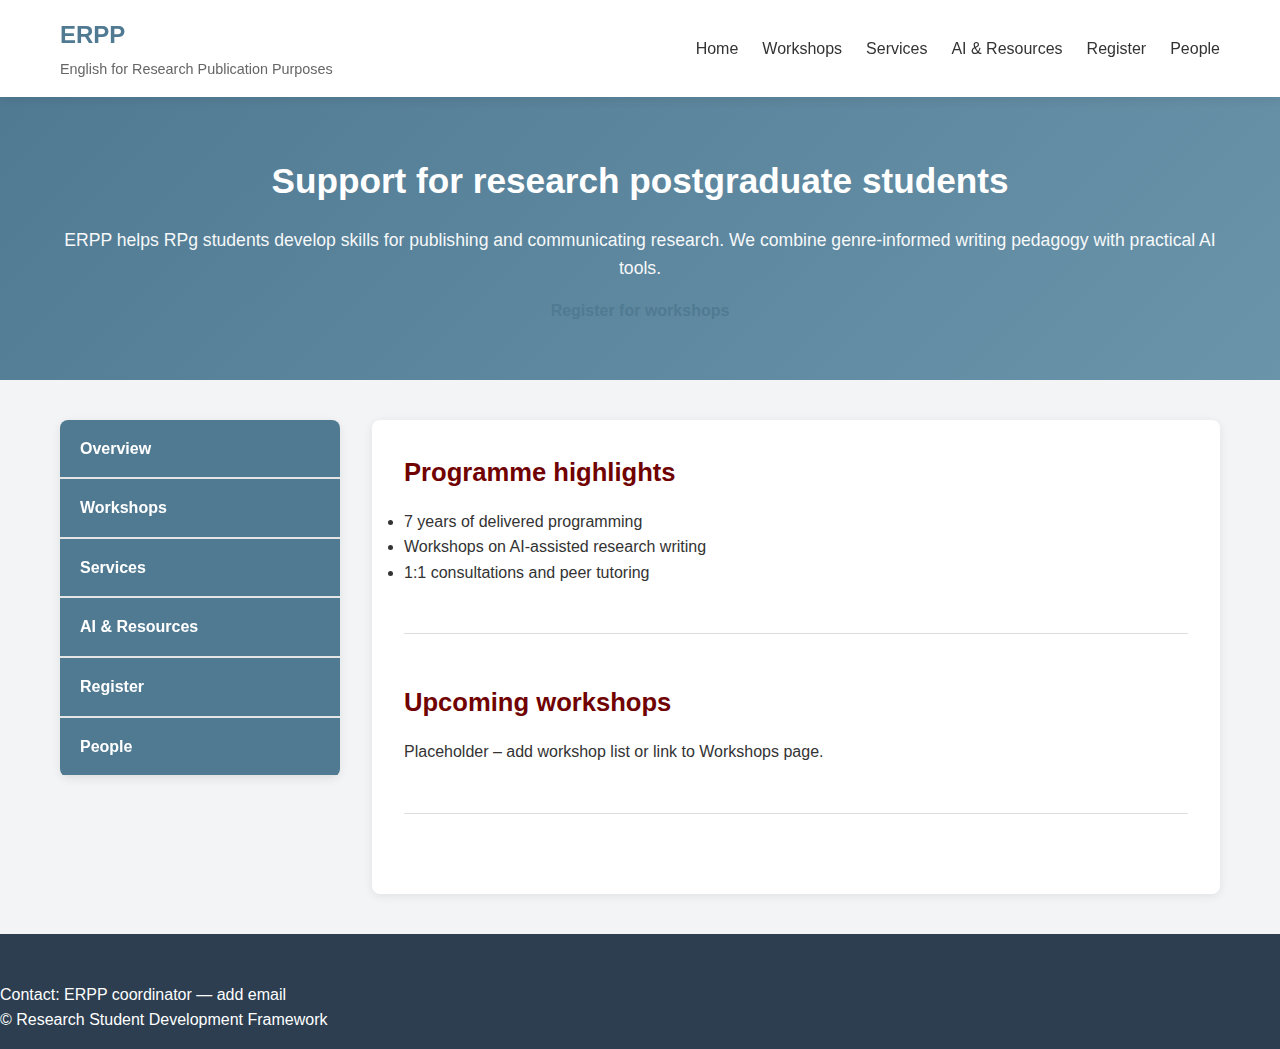
<file: index.html>
<!doctype html>
<html lang="en">
<head>
  <meta charset="utf-8">
  <meta name="viewport" content="width=device-width,initial-scale=1">
  <title>ERPP — Home</title>
  <link rel="stylesheet" href="css/styles.css">
</head>
<body>
  <header class="site-header">
    <div class="container">
      <div class="header-content">
        <div class="logo">
          <h1>ERPP</h1>
          <p class="tagline">English for Research Publication Purposes</p>
        </div>
        <nav class="main-nav">
          <button class="mobile-menu-toggle" aria-label="Toggle menu">
            <span></span>
            <span></span>
            <span></span>
          </button>
          <ul class="nav-menu">
            <li><a href="index.html">Home</a></li>
            <li><a href="workshops.html">Workshops</a></li>
            <li><a href="services.html">Services</a></li>
            <li><a href="ai-resources.html">AI & Resources</a></li>
            <li><a href="registration.html">Register</a></li>
            <li><a href="people.html">People</a></li>
          </ul>
        </nav>
      </div>
    </div>
  </header>

  <main>
    <section class="hero" id="home">
      <div class="container">
        <div class="hero-content">
          <h2 class="hero-title">Support for research postgraduate students</h2>
          <p class="hero-subtitle">ERPP helps RPg students develop skills for publishing and communicating research. We combine genre-informed writing pedagogy with practical AI tools.</p>
          <p style="margin-top:1rem"><a class="btn-link" href="registration.html">Register for workshops</a></p>
        </div>
      </div>
    </section>

    <section class="container" style="margin-top:2rem">
      <div class="content-grid">
        <aside class="sidebar">
          <nav class="side-nav">
            <ul>
              <li><a href="index.html">Overview</a></li>
              <li><a href="workshops.html">Workshops</a></li>
              <li><a href="services.html">Services</a></li>
              <li><a href="ai-resources.html">AI & Resources</a></li>
              <li><a href="registration.html">Register</a></li>
              <li><a href="people.html">People</a></li>
            </ul>
          </nav>
        </aside>

        <section class="main-content">
          <div class="content-section">
            <h3 class="section-title">Programme highlights</h3>
            <ul>
              <li>7 years of delivered programming</li>
              <li>Workshops on AI-assisted research writing</li>
              <li>1:1 consultations and peer tutoring</li>
            </ul>
          </div>

          <div class="content-section">
            <h3 class="section-title">Upcoming workshops</h3>
            <p>Placeholder – add workshop list or link to Workshops page.</p>
          </div>
        </section>
      </div>
    </section>
  </main>

  <footer class="site-footer wrap">
    <p>Contact: ERPP coordinator — add email</p>
    <p>&copy; Research Student Development Framework</p>
  </footer>

  <script src="js/script.js"></script>
</body>
</html>
</file>
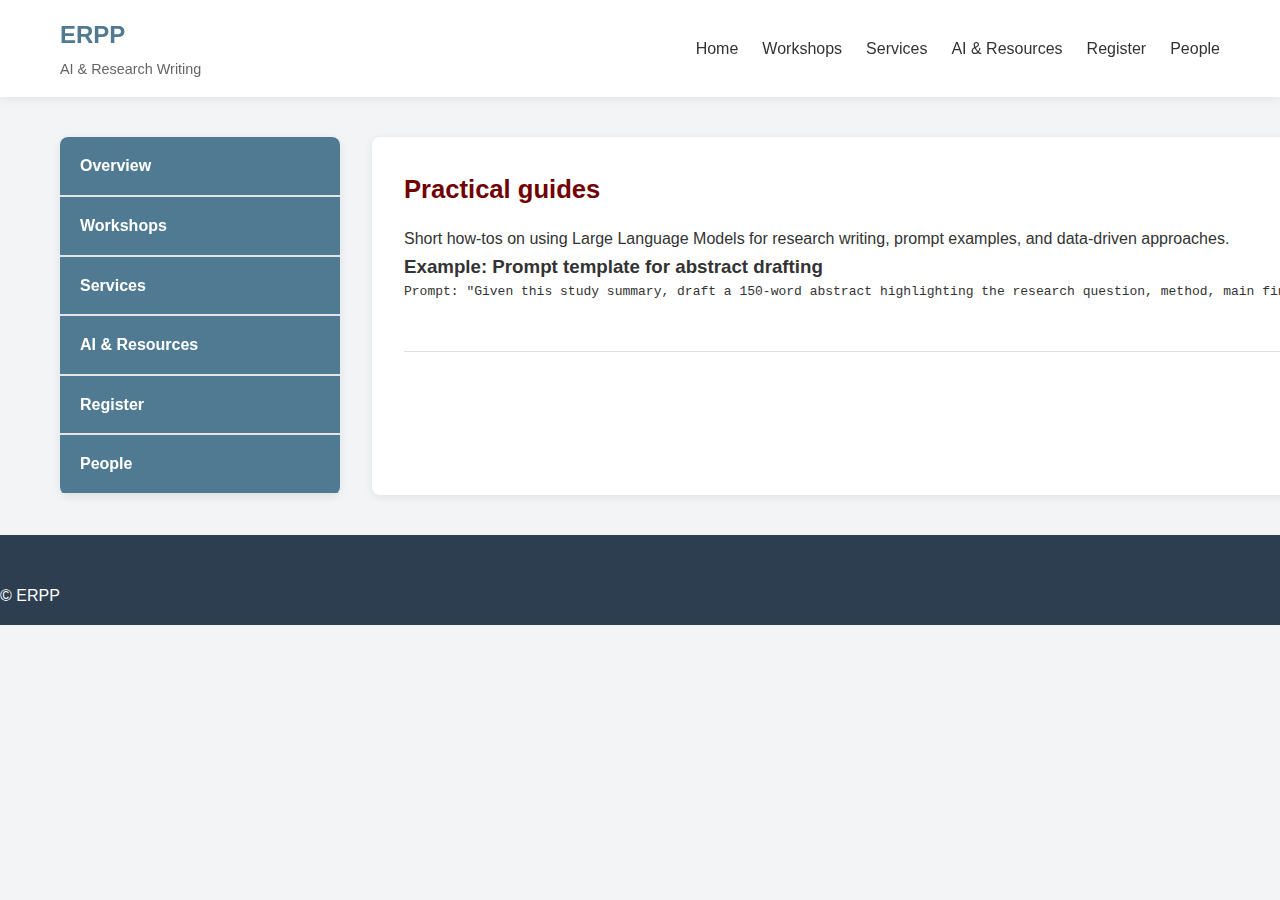
<file: ai-resources.html>
<!doctype html>
<html lang="en">
<head>
  <meta charset="utf-8">
  <meta name="viewport" content="width=device-width,initial-scale=1">
  <title>ERPP — AI & Resources</title>
  <link rel="stylesheet" href="css/styles.css">
</head>
<body>
  <header class="site-header">
    <div class="container">
      <div class="header-content">
        <div class="logo">
          <h1>ERPP</h1>
          <p class="tagline">AI & Research Writing</p>
        </div>
        <nav class="main-nav">
          <button class="mobile-menu-toggle" aria-label="Toggle menu">
            <span></span>
            <span></span>
            <span></span>
          </button>
          <ul class="nav-menu">
            <li><a href="index.html">Home</a></li>
            <li><a href="workshops.html">Workshops</a></li>
            <li><a href="services.html">Services</a></li>
            <li><a href="ai-resources.html">AI & Resources</a></li>
            <li><a href="registration.html">Register</a></li>
            <li><a href="people.html">People</a></li>
          </ul>
        </nav>
      </div>
    </div>
  </header>

  <main>
    <div class="container">
      <div class="content-grid">
        <aside class="sidebar">
          <nav class="side-nav">
            <ul>
              <li><a href="index.html">Overview</a></li>
              <li><a href="workshops.html">Workshops</a></li>
              <li><a href="services.html">Services</a></li>
              <li><a href="ai-resources.html">AI & Resources</a></li>
              <li><a href="registration.html">Register</a></li>
              <li><a href="people.html">People</a></li>
            </ul>
          </nav>
        </aside>

        <section class="main-content">
          <div class="content-section">
            <h2 class="section-title">Practical guides</h2>
            <p>Short how-tos on using Large Language Models for research writing, prompt examples, and data-driven approaches.</p>
            <section>
              <h3>Example: Prompt template for abstract drafting</h3>
              <pre><code>Prompt: "Given this study summary, draft a 150-word abstract highlighting the research question, method, main finding, and contribution..."</code></pre>
            </section>
          </div>
        </section>
      </div>
    </div>
  </main>

  <footer class="site-footer wrap">
    <p>&copy; ERPP</p>
  </footer>
  <script src="js/script.js"></script>
</body>
</html>
</file>
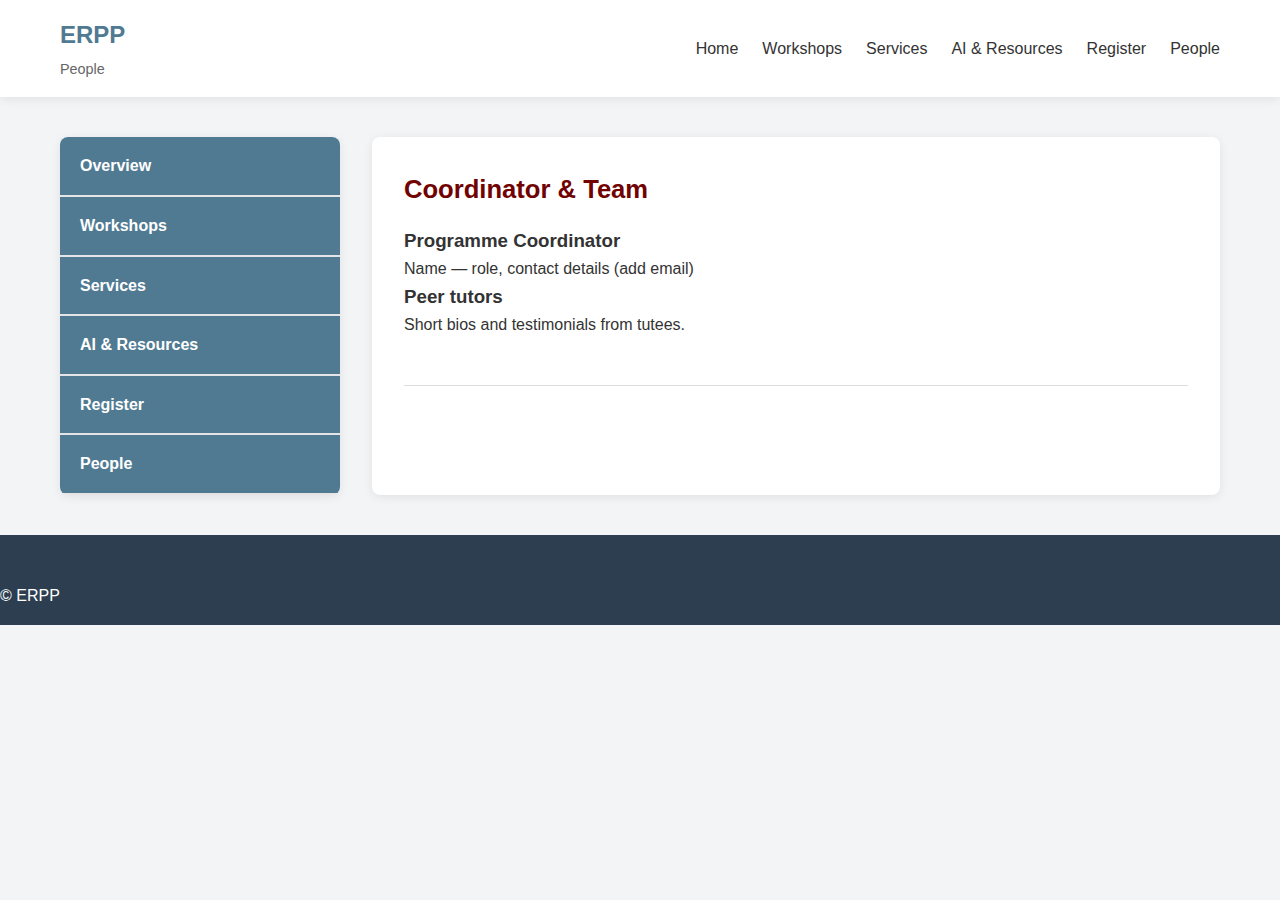
<file: people.html>
<!doctype html>
<html lang="en">
<head>
  <meta charset="utf-8">
  <meta name="viewport" content="width=device-width,initial-scale=1">
  <title>ERPP — People</title>
  <link rel="stylesheet" href="css/styles.css">
</head>
<body>
  <header class="site-header">
    <div class="container">
      <div class="header-content">
        <div class="logo">
          <h1>ERPP</h1>
          <p class="tagline">People</p>
        </div>
        <nav class="main-nav">
          <button class="mobile-menu-toggle" aria-label="Toggle menu">
            <span></span>
            <span></span>
            <span></span>
          </button>
          <ul class="nav-menu">
            <li><a href="index.html">Home</a></li>
            <li><a href="workshops.html">Workshops</a></li>
            <li><a href="services.html">Services</a></li>
            <li><a href="ai-resources.html">AI & Resources</a></li>
            <li><a href="registration.html">Register</a></li>
            <li><a href="people.html">People</a></li>
          </ul>
        </nav>
      </div>
    </div>
  </header>

  <main>
    <div class="container">
      <div class="content-grid">
        <aside class="sidebar">
          <nav class="side-nav">
            <ul>
              <li><a href="index.html">Overview</a></li>
              <li><a href="workshops.html">Workshops</a></li>
              <li><a href="services.html">Services</a></li>
              <li><a href="ai-resources.html">AI & Resources</a></li>
              <li><a href="registration.html">Register</a></li>
              <li><a href="people.html">People</a></li>
            </ul>
          </nav>
        </aside>

        <section class="main-content">
          <div class="content-section">
            <h2 class="section-title">Coordinator & Team</h2>
            <section>
              <h3>Programme Coordinator</h3>
              <p>Name — role, contact details (add email)</p>
            </section>

            <section>
              <h3>Peer tutors</h3>
              <p>Short bios and testimonials from tutees.</p>
            </section>
          </div>
        </section>
      </div>
    </div>
  </main>

  <footer class="site-footer wrap">
    <p>&copy; ERPP</p>
  </footer>
  <script src="js/script.js"></script>
</body>
</html>
</file>
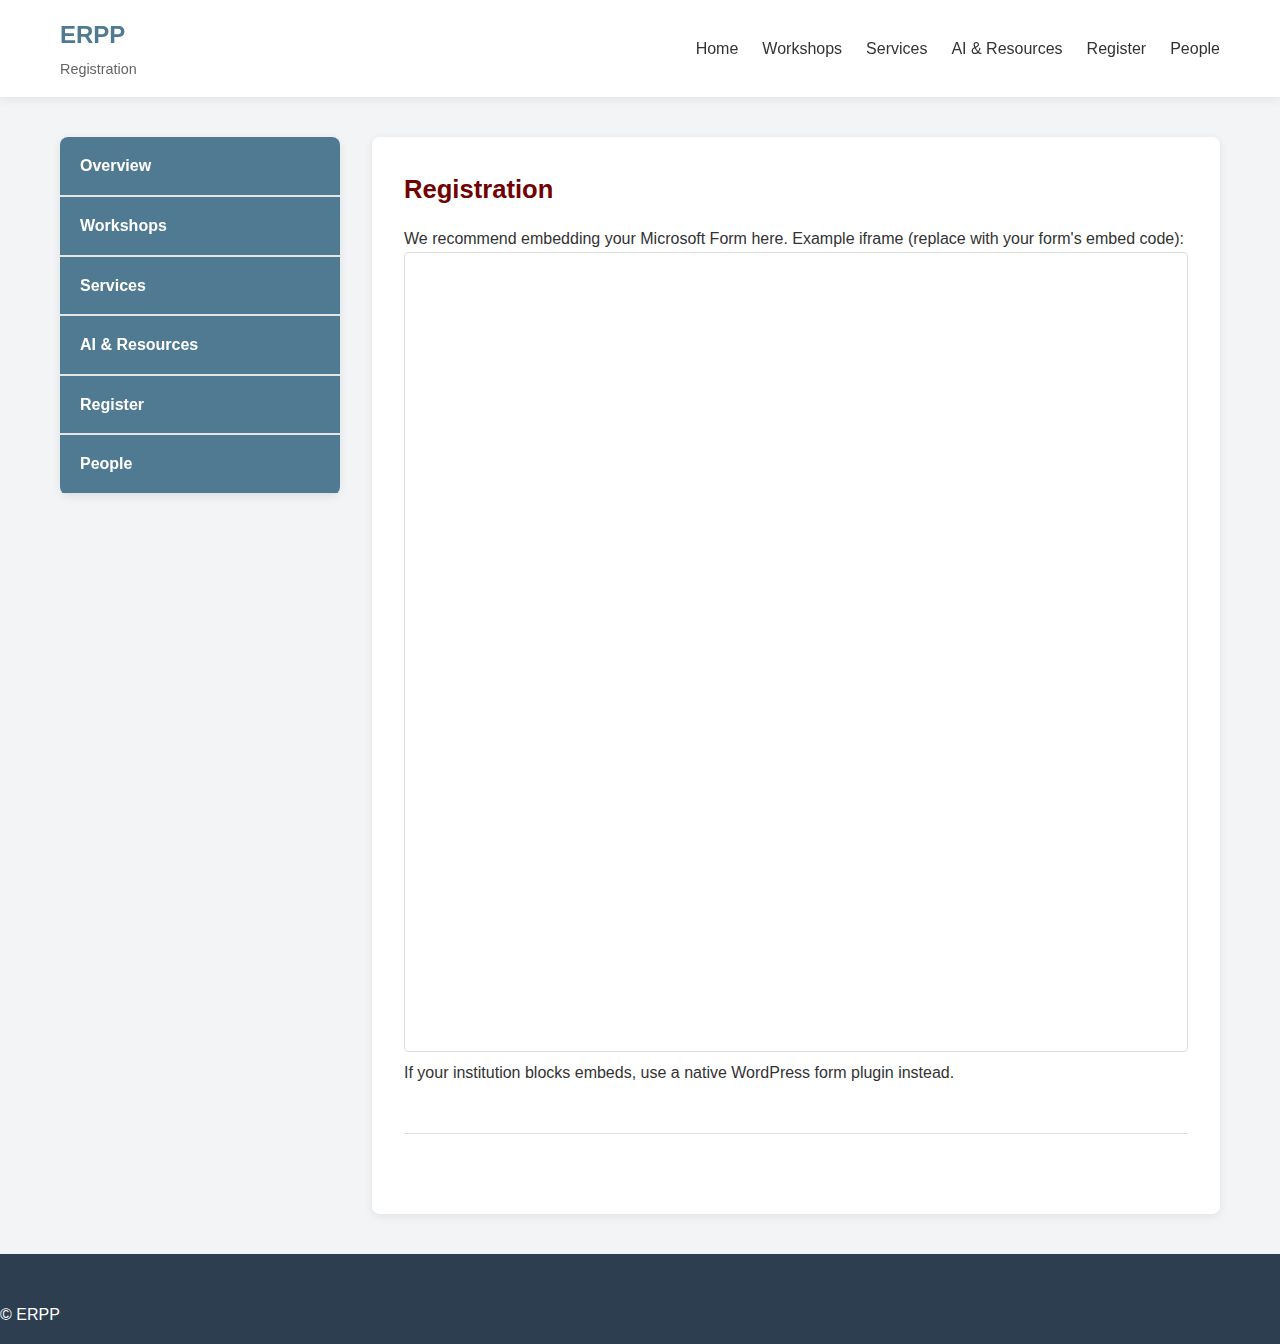
<file: registration.html>
<!doctype html>
<html lang="en">
<head>
  <meta charset="utf-8">
  <meta name="viewport" content="width=device-width,initial-scale=1">
  <title>ERPP — Registration</title>
  <link rel="stylesheet" href="css/styles.css">
</head>
<body>
  <header class="site-header">
    <div class="container">
      <div class="header-content">
        <div class="logo">
          <h1>ERPP</h1>
          <p class="tagline">Registration</p>
        </div>
        <nav class="main-nav">
          <button class="mobile-menu-toggle" aria-label="Toggle menu">
            <span></span>
            <span></span>
            <span></span>
          </button>
          <ul class="nav-menu">
            <li><a href="index.html">Home</a></li>
            <li><a href="workshops.html">Workshops</a></li>
            <li><a href="services.html">Services</a></li>
            <li><a href="ai-resources.html">AI & Resources</a></li>
            <li><a href="registration.html">Register</a></li>
            <li><a href="people.html">People</a></li>
          </ul>
        </nav>
      </div>
    </div>
  </header>

  <main>
    <div class="container">
      <div class="content-grid">
        <aside class="sidebar">
          <nav class="side-nav">
            <ul>
              <li><a href="index.html">Overview</a></li>
              <li><a href="workshops.html">Workshops</a></li>
              <li><a href="services.html">Services</a></li>
              <li><a href="ai-resources.html">AI & Resources</a></li>
              <li><a href="registration.html">Register</a></li>
              <li><a href="people.html">People</a></li>
            </ul>
          </nav>
        </aside>

        <section class="main-content">
          <div class="content-section">
            <h2 class="section-title">Registration</h2>
            <p>We recommend embedding your Microsoft Form here. Example iframe (replace with your form's embed code):</p>

            <div class="form-embed">
              <!-- Replace the src with your Microsoft Forms embed URL -->
              <iframe src="https://forms.office.com/Pages/ResponsePage.aspx?id=IKmc7T5UBUOaZNYjlxbvu9wqq_BmZ7NEi6jig-YKo1FUQTVHWjZWQ0kxVUdPSDhVUDA1WEsyVzEyRy4u&embed=true" width="100%" height="800" frameborder="0" marginheight="0" marginwidth="0">Loading…</iframe>
            </div>

            <p>If your institution blocks embeds, use a native WordPress form plugin instead.</p>
          </div>
        </section>
      </div>
    </div>
  </main>

  <footer class="site-footer wrap">
    <p>&copy; ERPP</p>
  </footer>
  <script src="js/script.js"></script>
</body>
</html>
</file>
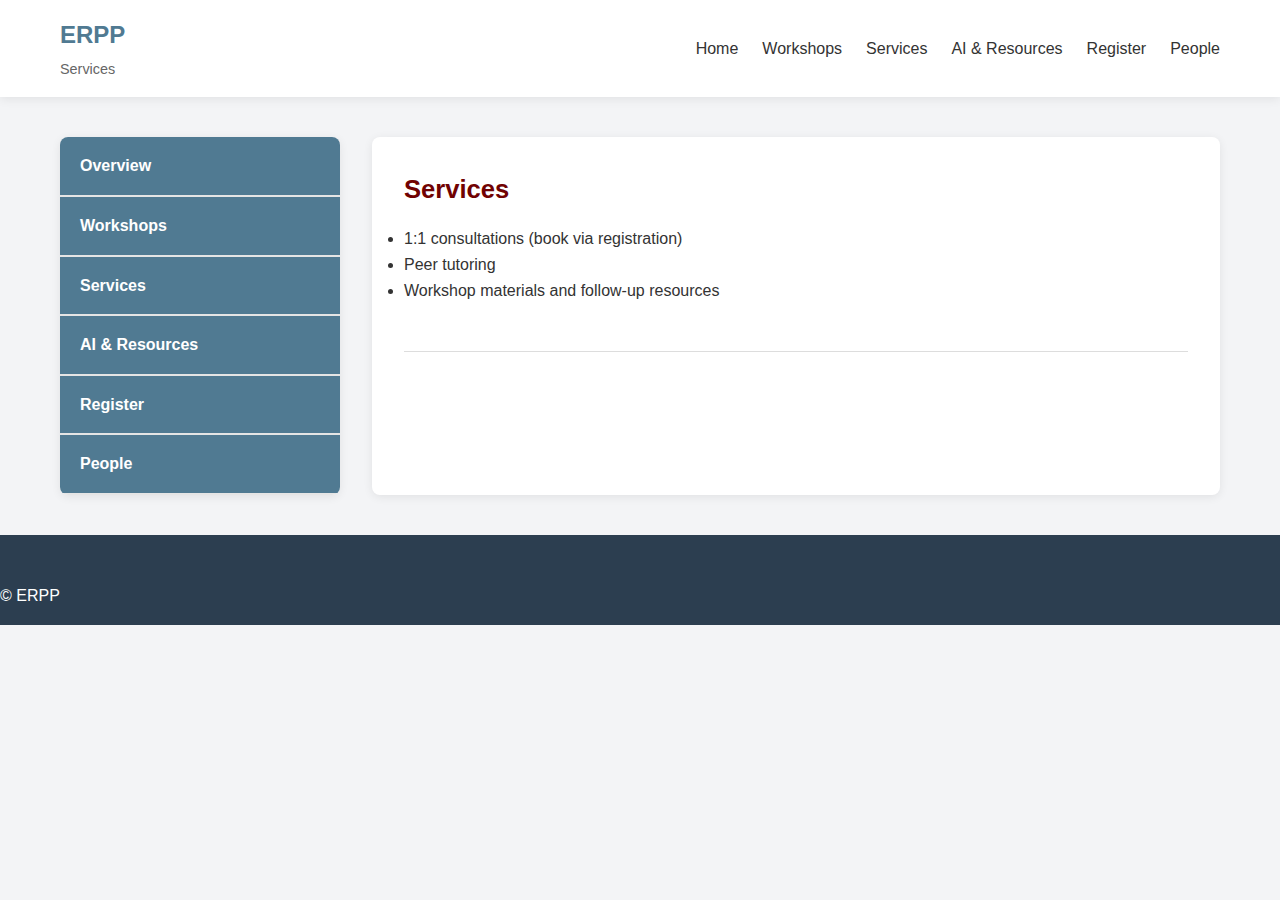
<file: services.html>
<!doctype html>
<html lang="en">
<head>
  <meta charset="utf-8">
  <meta name="viewport" content="width=device-width,initial-scale=1">
  <title>ERPP — Services</title>
  <link rel="stylesheet" href="css/styles.css">
</head>
<body>
  <header class="site-header">
    <div class="container">
      <div class="header-content">
        <div class="logo">
          <h1>ERPP</h1>
          <p class="tagline">Services</p>
        </div>
        <nav class="main-nav">
          <button class="mobile-menu-toggle" aria-label="Toggle menu">
            <span></span>
            <span></span>
            <span></span>
          </button>
          <ul class="nav-menu">
            <li><a href="index.html">Home</a></li>
            <li><a href="workshops.html">Workshops</a></li>
            <li><a href="services.html">Services</a></li>
            <li><a href="ai-resources.html">AI & Resources</a></li>
            <li><a href="registration.html">Register</a></li>
            <li><a href="people.html">People</a></li>
          </ul>
        </nav>
      </div>
    </div>
  </header>

  <main>
    <div class="container">
      <div class="content-grid">
        <aside class="sidebar">
          <nav class="side-nav">
            <ul>
              <li><a href="index.html">Overview</a></li>
              <li><a href="workshops.html">Workshops</a></li>
              <li><a href="services.html">Services</a></li>
              <li><a href="ai-resources.html">AI & Resources</a></li>
              <li><a href="registration.html">Register</a></li>
              <li><a href="people.html">People</a></li>
            </ul>
          </nav>
        </aside>

        <section class="main-content">
          <div class="content-section">
            <h2 class="section-title">Services</h2>
            <ul>
              <li>1:1 consultations (book via registration)</li>
              <li>Peer tutoring</li>
              <li>Workshop materials and follow-up resources</li>
            </ul>
          </div>
        </section>
      </div>
    </div>
  </main>

  <footer class="site-footer wrap">
    <p>&copy; ERPP</p>
  </footer>
  <script src="js/script.js"></script>
</body>
</html>
</file>
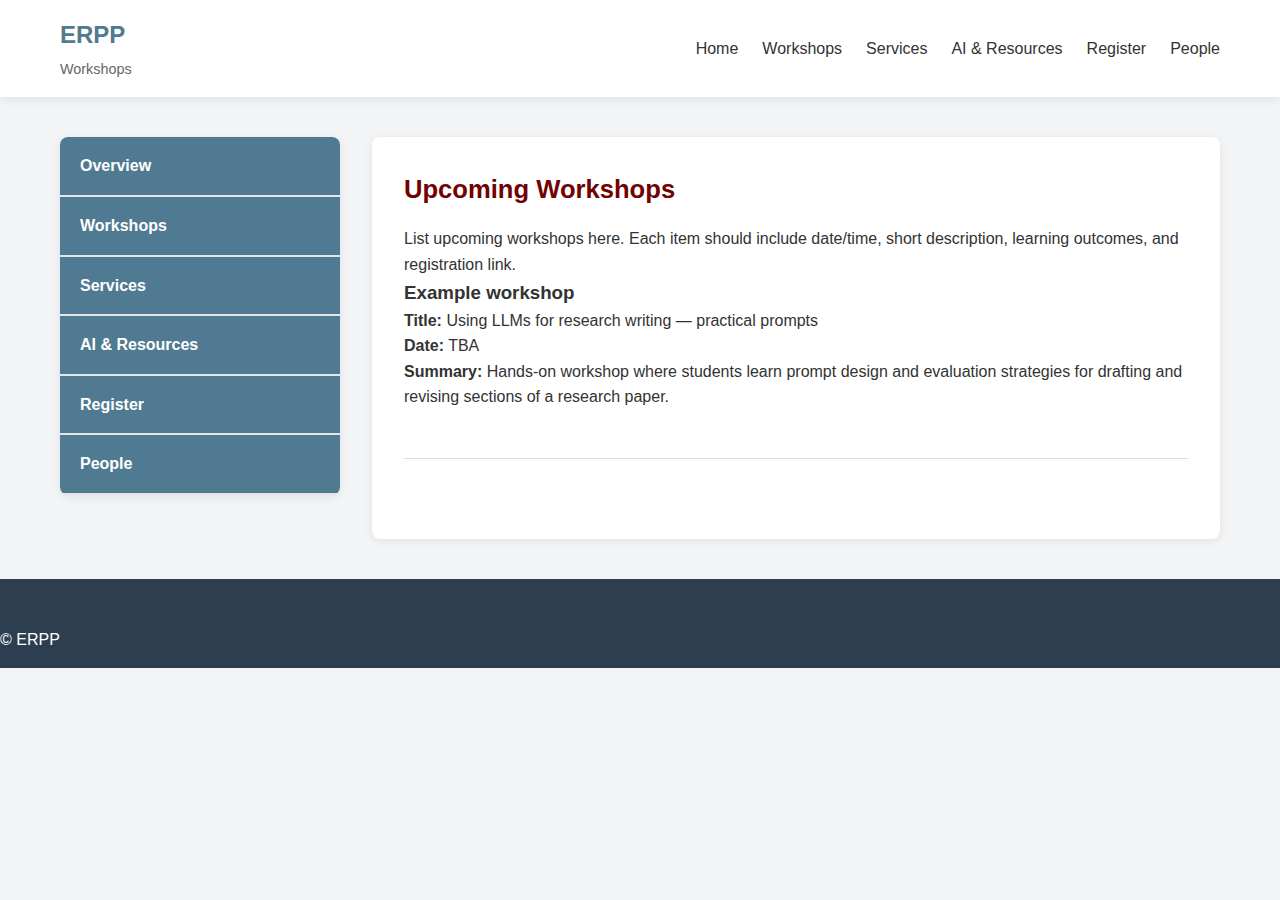
<file: workshops.html>
<!doctype html>
<html lang="en">
<head>
  <meta charset="utf-8">
  <meta name="viewport" content="width=device-width,initial-scale=1">
  <title>ERPP — Workshops</title>
  <link rel="stylesheet" href="css/styles.css">
</head>
<body>
  <header class="site-header">
    <div class="container">
      <div class="header-content">
        <div class="logo">
          <h1>ERPP</h1>
          <p class="tagline">Workshops</p>
        </div>
        <nav class="main-nav">
          <button class="mobile-menu-toggle" aria-label="Toggle menu">
            <span></span>
            <span></span>
            <span></span>
          </button>
          <ul class="nav-menu">
            <li><a href="index.html">Home</a></li>
            <li><a href="workshops.html">Workshops</a></li>
            <li><a href="services.html">Services</a></li>
            <li><a href="ai-resources.html">AI & Resources</a></li>
            <li><a href="registration.html">Register</a></li>
            <li><a href="people.html">People</a></li>
          </ul>
        </nav>
      </div>
    </div>
  </header>

  <main>
    <div class="container">
      <div class="content-grid">
        <aside class="sidebar">
          <nav class="side-nav">
            <ul>
              <li><a href="index.html">Overview</a></li>
              <li><a href="workshops.html">Workshops</a></li>
              <li><a href="services.html">Services</a></li>
              <li><a href="ai-resources.html">AI & Resources</a></li>
              <li><a href="registration.html">Register</a></li>
              <li><a href="people.html">People</a></li>
            </ul>
          </nav>
        </aside>

        <section class="main-content">
          <div class="content-section">
            <h2 class="section-title">Upcoming Workshops</h2>
            <p>List upcoming workshops here. Each item should include date/time, short description, learning outcomes, and registration link.</p>

            <section class="workshop-list">
              <h3>Example workshop</h3>
              <p><strong>Title:</strong> Using LLMs for research writing — practical prompts</p>
              <p><strong>Date:</strong> TBA</p>
              <p><strong>Summary:</strong> Hands-on workshop where students learn prompt design and evaluation strategies for drafting and revising sections of a research paper.</p>
            </section>
          </div>
        </section>
      </div>
    </div>
  </main>

  <footer class="site-footer wrap">
    <p>&copy; ERPP</p>
  </footer>

  <script src="js/script.js"></script>
</body>
</html>
</file>
<file: css/styles.css>
/* Base styles adapted from researchTeamWebsite */
*{margin:0;padding:0;box-sizing:border-box}

:root{
	--primary-color:#507a92;
	--secondary-color:#710202;
	--accent-color:#868788;
	--text-dark:#333;
	--text-light:#666;
	--background-light:#f3f4f6;
	--white:#ffffff;
	--border-color:#ddd;
	--shadow:0 2px 10px rgba(0,0,0,0.08);
}

body{font-family: 'Segoe UI', Tahoma, Geneva, Verdana, sans-serif;line-height:1.6;color:var(--text-dark);background:var(--background-light)}
.container{max-width:1200px;margin:0 auto;padding:0 20px}

/* Header */
.site-header{background:var(--white);box-shadow:var(--shadow);position:sticky;top:0;z-index:1000}
.header-content{display:flex;justify-content:space-between;align-items:center;padding:1rem 0}
.logo h1{font-size:1.5rem;color:var(--primary-color);margin-bottom:.25rem}
.tagline{font-size:.9rem;color:var(--text-light)}
.mobile-menu-toggle{display:none;flex-direction:column;background:none;border:none;cursor:pointer;padding:.5rem}
.mobile-menu-toggle span{width:25px;height:3px;background-color:var(--primary-color);margin:3px 0;transition:0.3s}
.nav-menu{display:flex;list-style:none;gap:1.5rem}
.nav-menu a{text-decoration:none;color:var(--text-dark);font-weight:500}
.nav-menu a:hover{color:var(--primary-color)}

/* Hero */
.hero{background:linear-gradient(135deg,var(--primary-color) 0%,#6a94aa 100%);color:var(--white);padding:3.5rem 0;text-align:center}
.hero-title{font-size:2.2rem;font-weight:700;margin-bottom:1rem}
.hero-subtitle{font-size:1.1rem;opacity:.95}

/* Content Grid */
.content-grid{display:grid;grid-template-columns:280px 1fr;gap:2rem;margin:2.5rem 0}
.sidebar{position:sticky;top:100px;align-self:start}
.side-nav{background:var(--white);border-radius:8px;overflow:hidden;box-shadow:var(--shadow)}
.side-nav ul{list-style:none}
.side-nav > ul > li{border-bottom:2px solid #e5e5e5}
.side-nav > ul > li > a{display:block;padding:1rem 1.25rem;background:var(--primary-color);color:var(--white);text-decoration:none;font-weight:600}
.side-nav > ul > li > a:hover{background:#3f6275}
.submenu{background:#bbbcbe;display:none}
.has-submenu:hover .submenu{display:block}
.submenu li a{display:block;padding:.75rem 1rem;padding-left:2rem;color:var(--white);text-decoration:none}

.main-content{background:var(--white);border-radius:8px;padding:2rem;box-shadow:var(--shadow)}
.content-section{margin-bottom:3rem;padding-bottom:3rem;border-bottom:1px solid var(--border-color)}
.section-title{color:var(--secondary-color);font-size:1.6rem;margin-bottom:1rem;font-weight:700}

.leader-card{display:flex;align-items:flex-start;gap:2rem;margin-bottom:2rem;padding:1.5rem;background:#f9f9f9;border-radius:8px}
.leader-image img{width:200px;height:250px;object-fit:cover;border-radius:8px;box-shadow:var(--shadow)}

.team-grid{display:grid;grid-template-columns:repeat(auto-fill,minmax(250px,1fr));gap:2rem;margin-top:1.5rem}
.team-member{text-align:center;background:#f9f9f9;padding:1.5rem;border-radius:8px}
.member-image img{width:100%;max-width:200px;height:250px;object-fit:cover;border-radius:8px}

.publications-grid{display:grid;grid-template-columns:repeat(auto-fit,minmax(300px,1fr));gap:2rem;margin-top:1.5rem}
.publication-card{background:var(--background-light);padding:2rem;border-radius:8px}

.projects-list{display:grid;gap:2rem;margin-top:1.5rem}
.project-item{background:var(--white);padding:2rem;border-radius:8px;border-left:4px solid var(--primary-color)}

.contact-content{display:grid;grid-template-columns:1fr 1fr;gap:2rem;margin-top:1.5rem}
.contact-form{background:var(--background-light);padding:2rem;border-radius:8px}

/* Footer */
.site-footer{background:#2c3e50;color:var(--white);padding:3rem 0 1rem}
.footer-content{display:grid;grid-template-columns:repeat(auto-fit,minmax(250px,1fr));gap:2rem;margin-bottom:2rem}
.footer-section h4{margin-bottom:1rem;color:var(--white)}
.footer-bottom{text-align:center;padding-top:2rem;border-top:1px solid rgba(255,255,255,0.08)}

/* Responsive */
@media(max-width:1024px){.content-grid{grid-template-columns:1fr}.sidebar{position:static}}
@media(max-width:768px){.mobile-menu-toggle{display:flex}.nav-menu{display:none;position:absolute;top:100%;left:0;right:0;background:var(--white);flex-direction:column;padding:1rem;box-shadow:var(--shadow)}.nav-menu.active{display:flex}.hero-title{font-size:1.9rem}.leader-card{flex-direction:column;text-align:center}.contact-content{grid-template-columns:1fr}.publications-grid{grid-template-columns:1fr}}
@media(max-width:480px){.hero-title{font-size:1.5rem}.team-grid{grid-template-columns:1fr}.main-content{padding:1rem}}

/* Utility */
.btn-link{color:var(--primary-color);text-decoration:none;font-weight:600}
.btn-link:hover{color:var(--secondary-color)}
.form-embed iframe{border:1px solid #ddd;border-radius:4px}

html{scroll-behavior:smooth}
</file>
